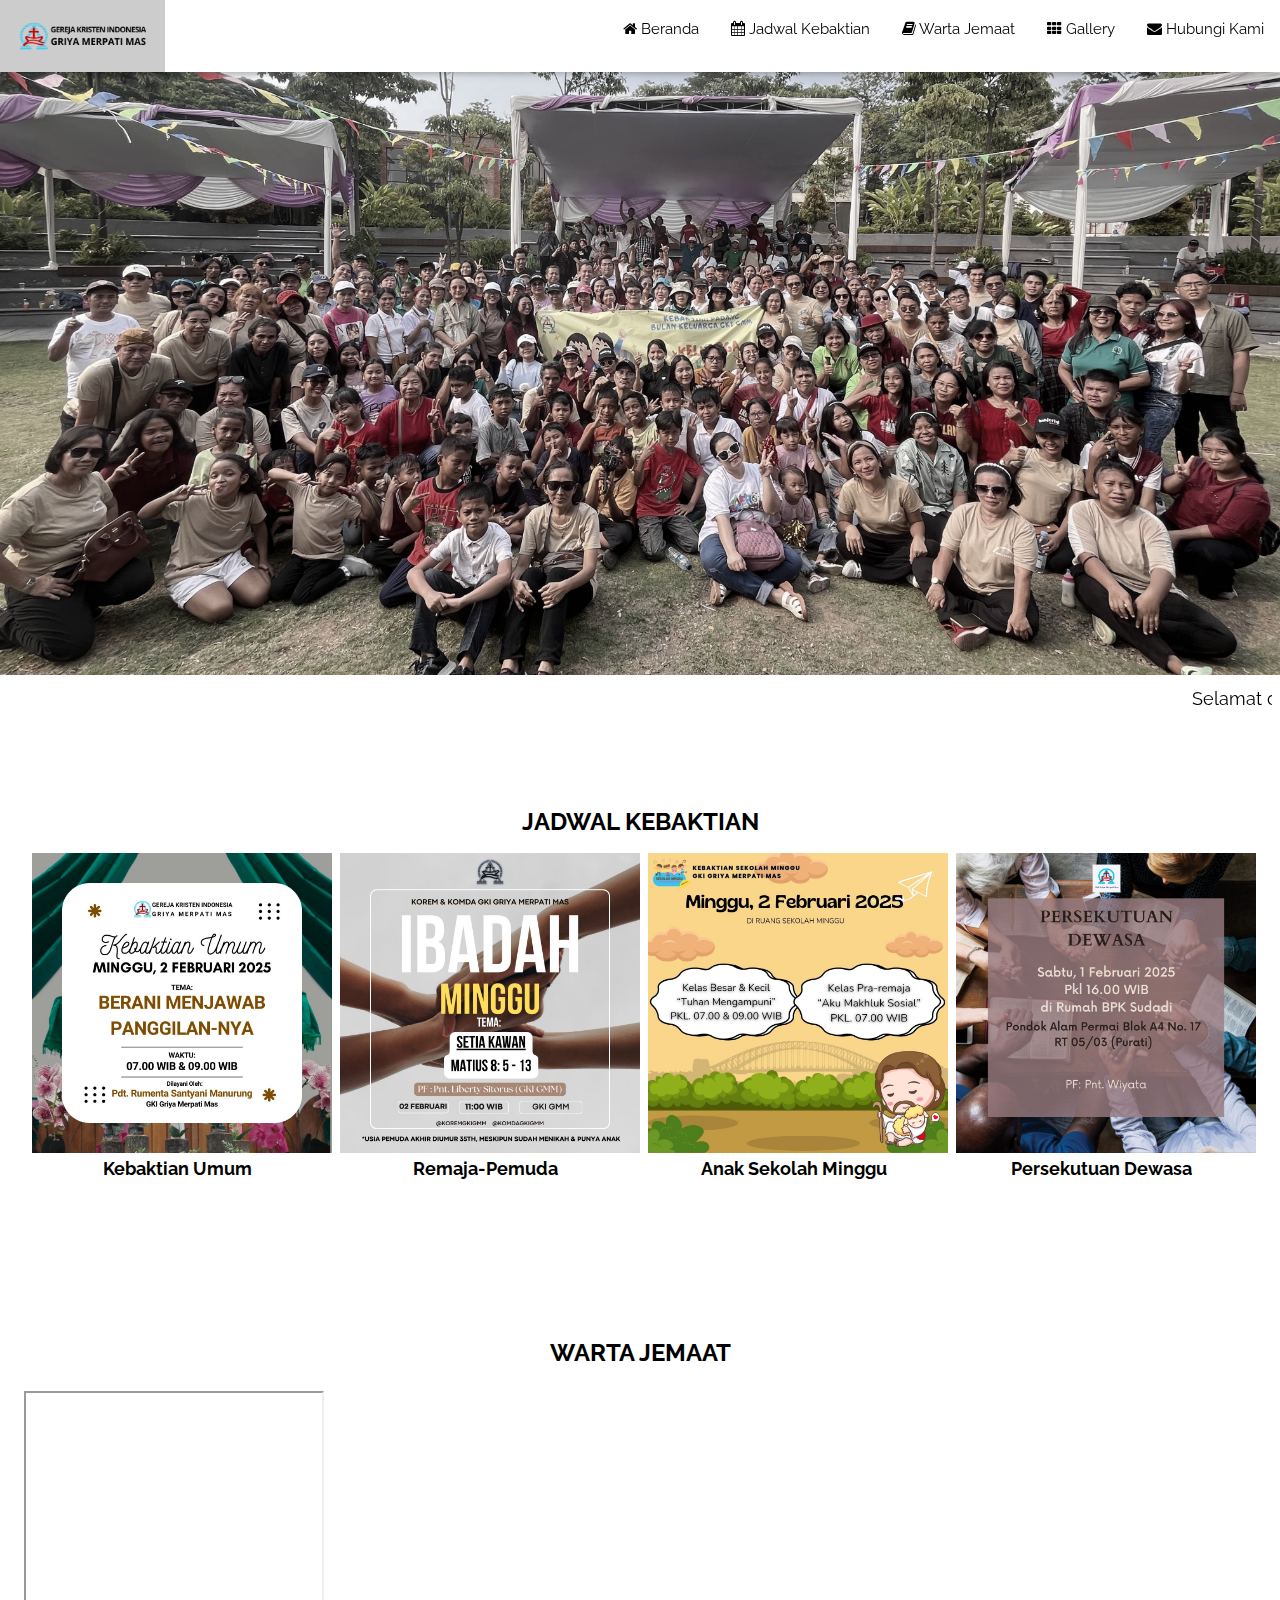
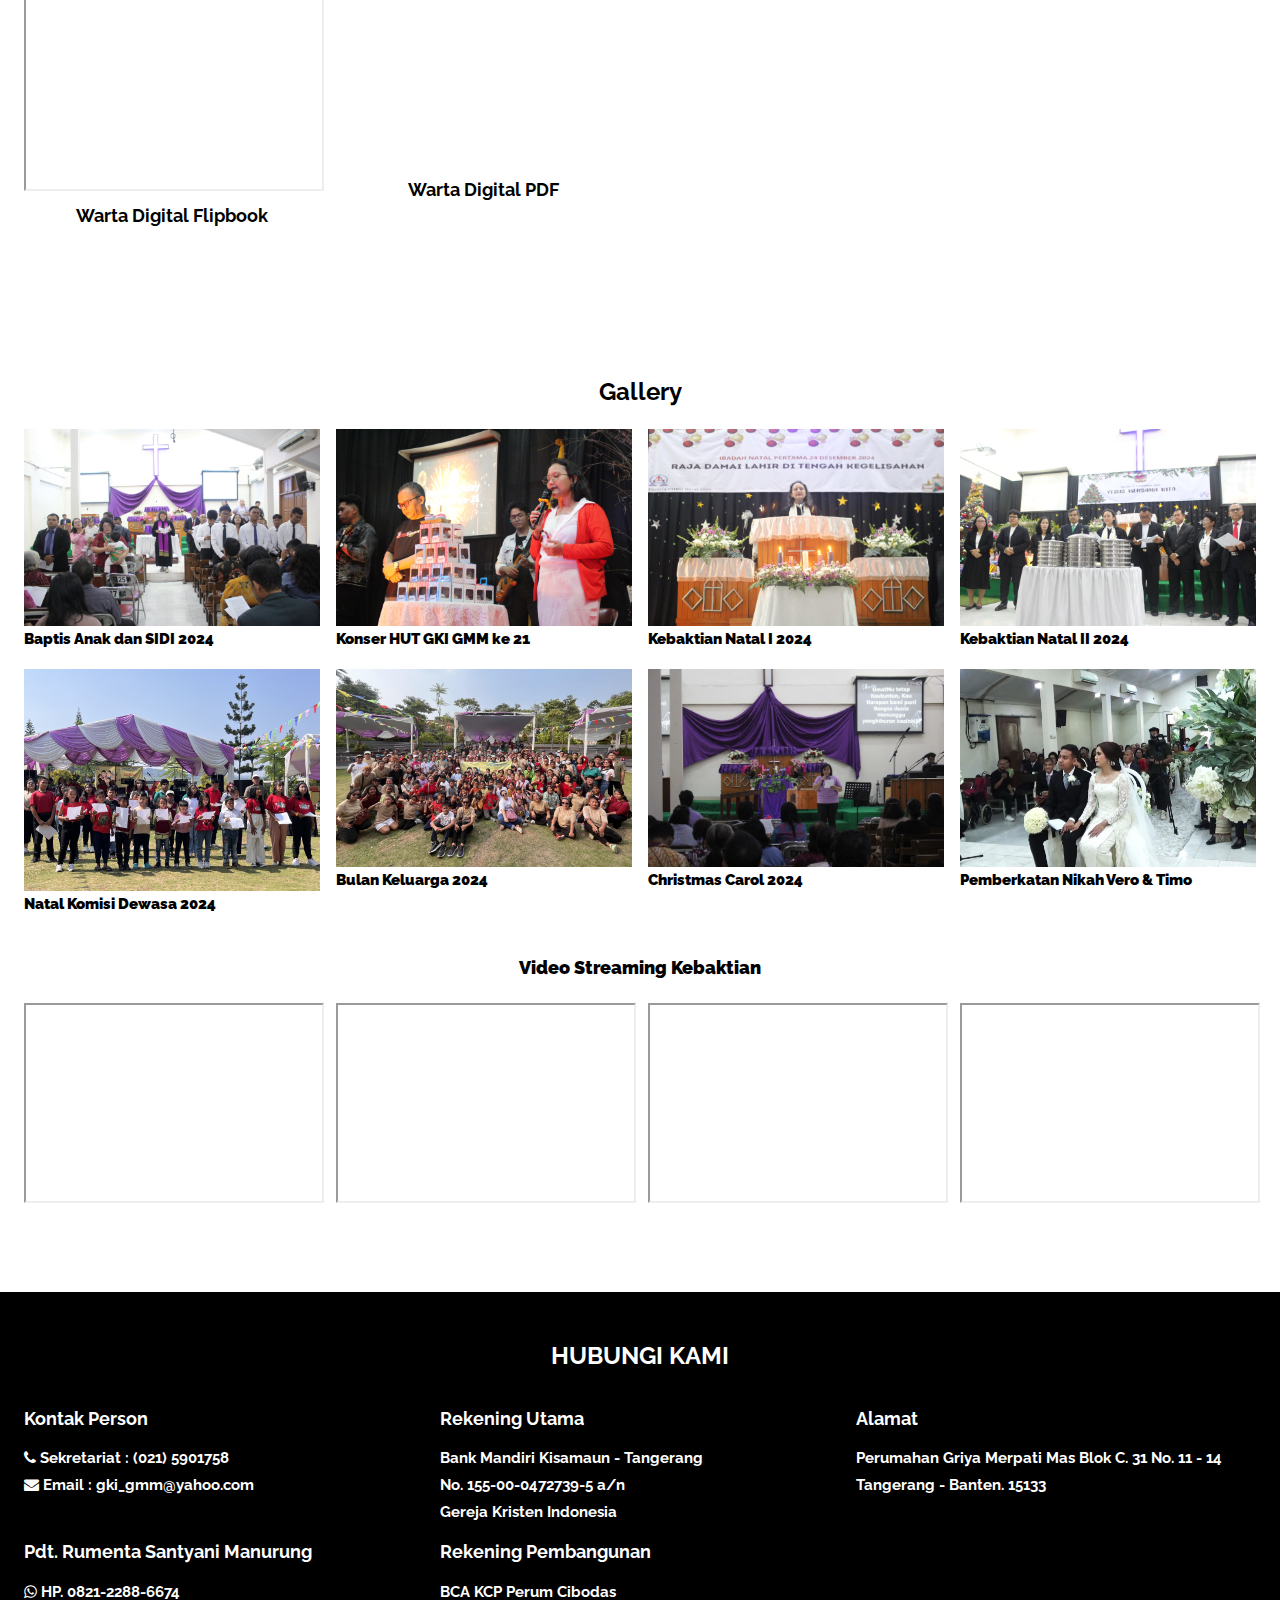
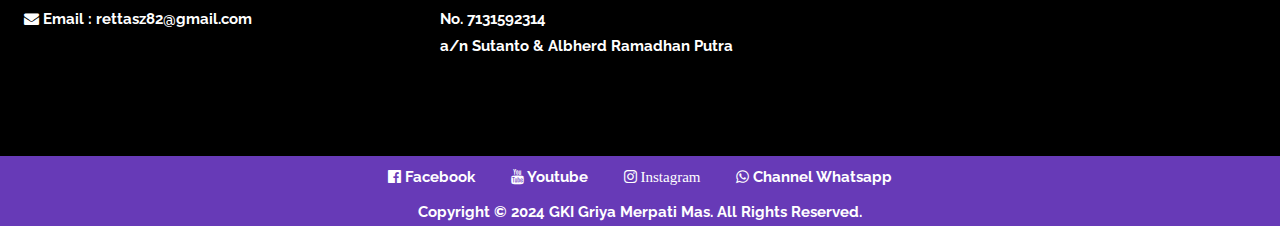
<file: index.html>
<!DOCTYPE html>
<html>
  <head>
    <title>GKI Griya Merpati Mas - Tangerang</title>
    <meta charset="UTF-8">
    <meta name="viewport" content="width=device-width, initial-scale=1">
    <link rel="stylesheet" href="https://www.w3schools.com/w3css/4/w3.css">
    <link rel="stylesheet" href="https://fonts.googleapis.com/css?family=Raleway">
    <link rel="stylesheet" href="https://cdnjs.cloudflare.com/ajax/libs/font-awesome/4.7.0/css/font-awesome.min.css">
    <link rel="icon" type="image/x-icon" href="img/gki.ico">
    <style>
    body,h1,h2,h3,h4,h5,h6 {font-family: "Raleway", sans-serif}

    body, html {
      height: 100%;
      line-height: 1.8;
    }

    /* Full height image header */
    .bgimg-1 {
      background-position: center;
      background-repeat: no-repeat;
      background-size: cover;
      background-image: url("img/gl/6.jpg"); 
      min-height: 75%;
    }

    .w3-bar .w3-button {
      padding: 16px;
    }
    </style>
  </head>
<body>

<!-- Navbar (sit on top) -->
<div class="w3-top">
  <div class="w3-bar w3-white w3-card" id="myNavbar">
    <a href="/home" class="w3-bar-item w3-button w3-wide"><img src="img/logogkipj.png" style="height:40px;"></a>
    <!-- Right-sided navbar links -->
    <div class="w3-right w3-hide-small">
      <a href="#home" class="w3-bar-item w3-button"><i class="fa fa-home"></i> Beranda</a>
      <a href="#kebaktian" class="w3-bar-item w3-button"><i class="fa fa-calendar"></i> Jadwal Kebaktian</a>
      <a href="#warta" class="w3-bar-item w3-button"><i class="fa fa-book"></i> Warta Jemaat</a>
       <!-- <a href="#mj" class="w3-bar-item w3-button"><i class="fa fa-user"></i> Majelis Jemaat</a> -->
      <a href="#gallery" class="w3-bar-item w3-button"><i class="fa fa-th"></i> Gallery</a>
      <a href="#contact" class="w3-bar-item w3-button"><i class="fa fa-envelope"></i> Hubungi Kami</a>
    </div>
    <!-- Hide right-floated links on small screens and replace them with a menu icon -->

    <a href="javascript:void(0)" class="w3-bar-item w3-button w3-right w3-hide-large w3-hide-medium" onclick="w3_open()">
      <i class="fa fa-bars"></i>
    </a>
  </div>
</div>

<!-- Sidebar on small screens when clicking the menu icon -->
<nav class="w3-sidebar w3-bar-block w3-black w3-card w3-animate-left w3-hide-medium w3-hide-large" style="display:none" id="mySidebar">
  <a href="javascript:void(0)" onclick="w3_close()" class="w3-bar-item w3-button w3-large w3-padding-16">Close x</a>
  <a href="#kebaktian" onclick="w3_close()" class="w3-bar-item w3-button">Jadwal Kebaktian</a>
  <a href="#warta" onclick="w3_close()" class="w3-bar-item w3-button">Warta Jemaat</a>
 <!-- <a href="#mj" onclick="w3_close()" class="w3-bar-item w3-button">Majelis Jemaat</a> -->
  <a href="#gallery" onclick="w3_close()" class="w3-bar-item w3-button">Gallery</a>
  <a href="#contact" onclick="w3_close()" class="w3-bar-item w3-button">Hubungi Kami</a>
</nav>



<!-- Header with full-height image -->
<header class="bgimg-1 w3-display-container w3-grayscale-min" id="home">
 
</header>

 <!-- Running Text -->
 <div class="w3-container" style="padding:8px 8px" id="home">
 <div class="px-2 bg-bold w3-large"><marquee class="py-3">Selamat datang di website kami GKI Griya Merpati Mas - Tangerang</marquee>
 </div>

<!-- kebaktian Section -->
<div class="w3-container" style="padding:64px 8px" id="kebaktian">
  <h3 class="w3-center"><b>JADWAL KEBAKTIAN</b></h3>
  <div class="w3-row-padding w3-center" style="margin-top:8px">
    <div class="w3-quarter">
      <img src="img/event/event-1.jpg" style="width:300px;height:300px;">
      <span class="w3-large"><b>Kebaktian Umum</b></span>
    </div>
    <div class="w3-quarter">
      <img src="img/event/event-2.jpg" style="width:300px;height:300px;">
      <span class="w3-large"><b>Remaja-Pemuda</b></span>
      </div>
    <div class="w3-quarter">
      <img src="img/event/event-3.jpg" style="width:300px;height:300px;">
      <span class="w3-large"><b>Anak Sekolah Minggu</b></span>
      </div>
    <div class="w3-quarter">
      <img src="img/event/event-4.jpg" style="width:300px;height:300px;">
      <span class="w3-large"><b>Persekutuan Dewasa</b></span>
      </div>
  </div>
  <!-- <div class="w3-row-padding w3-center" style="margin-top:8px">
    <div class="w3-quarter">
      <img src="img/event/event-5.jpg" style="width:300px;height:300px;">
      <span class="w3-large"><b>Ibadah Christmas Carol</b></span>
    </div>
    <div class="w3-quarter">
      <img src="img/event/event-6.jpg" style="width:300px;height:300px;">
      <span class="w3-large"><b>Natal Anak Sekolah Minggu</b></span>
      </div>
    <div class="w3-quarter">
      <img src="img/event/event-7.jpg" style="width:300px;height:300px;">
      <span class="w3-large"><b>Perayaan Natal</b></span>
      </div>
    <div class="w3-quarter">
      <img src="img/event/event-8.jpg" style="width:300px;height:300px;">
      <span class="w3-large"><b>Ibadah Natal</b></span>
      </div> -->
  </div>
</div>

<div class="w3-container" style="padding:64px 8px" id="warta">
  <h3 class="w3-center"><b>WARTA JEMAAT</b></h3>
  <div class="w3-row-padding w3-center" style="margin-top:16px">
    <div class="w3-quarter">
      <iframe  type="responsive-iframe" src="https://gkigriyamerpatimas.github.io/wartajemaat/mobile/index.html" height="400px" width="300px"></iframe>
      <span class="w3-large"><b>Warta Digital Flipbook</b></span>
    </div>
    <div class="w3-quarter">
      <div style="left: 0; width: 100%; height: 0; position: relative; padding-bottom: 129.4118%;"><iframe src="https://drive.google.com/file/d/1-lX4tLskjZDDXbwVtbEPQo4jo3XYw5v4/preview?usp=embed_googleplus" style="top: 0; left: 0; width: 300px; height: 400px; position: absolute; border: 0;" allowfullscreen></iframe></div>
      <span class="w3-large"><b>Warta Digital PDF</b></span>
    </div>
  </div>
</div>

<!-- mj Section -->
<!--  <div class="w3-container" style="padding:64px 8px" id="mj">
  <h3 class="w3-center"><b>Badan Pelayan Majelis Jemaat</b></h3>
  <div class="w3-row-padding w3-grayscale" style="margin-top:16px">
    <div class="w3-col l3 m6 w3-margin-bottom">
      <div class="w3-card">
        <img src="img/mj/0.jpeg"  alt="mj" style="width:300px;height:300px;">
        <div class="w3-container">
          <span class="w3-opacity">Pendeta GKI Griya Merpati Mas</span>
          </div>
      </div>
    </div>
    <div class="w3-col l3 m6 w3-margin-bottom">
      <div class="w3-card">
        <img src="img/mj/1.jpeg"  alt="mj" style="width:300px;height:300px;">
        <div class="w3-container">
          <span class="w3-opacity">Ketua Umum</span>
          </div>
      </div>
    </div>
    <div class="w3-col l3 m6 w3-margin-bottom">
      <div class="w3-card">
        <img src="img/mj/2.jpeg"  alt="mj" style="width:300px;height:300px;">
        <div class="w3-container">
          <span class="w3-opacity">Sekretaris Umum</span>
          </div>
      </div>
    </div>
    <div class="w3-col l3 m6 w3-margin-bottom">
      <div class="w3-card">
        <img src="img/mj/3.jpeg"  alt="mj" style="width:300px;height:300px;">
        <div class="w3-container">
          <span class="w3-opacity">Wakil Sekretaris Umum</span>
          </div>
      </div>
    </div>
  </div>
</div> -->

<!-- warta Section -->
<div class="w3-container" style="padding:64px 8px" id="gallery">
  <h3 class="w3-center"><b>Gallery</h3>
  <div class="w3-row-padding" style="margin-top:16px">
    <div class="w3-col l3 m6">
      <img src="img/gl/1.JPG" style="width:100%" onclick="onClick(this)" class="w3-hover-opacity">
      <span class="w3-center"><b>Baptis Anak dan SIDI 2024</b></span>
    </div>
    <div class="w3-col l3 m6">
      <img src="img/gl/2.JPG" style="width:100%" onclick="onClick(this)" class="w3-hover-opacity">
      <span class="w3-center"><b>Konser HUT GKI GMM ke 21</b></span>
    </div>
    <div class="w3-col l3 m6">
      <img src="img/gl/3.JPG" style="width:100%" onclick="onClick(this)" class="w3-hover-opacity">
      <span class="w3-center"><b>Kebaktian Natal I 2024</b></span>
    </div>
    <div class="w3-col l3 m6">
      <img src="img/gl/4.JPG" style="width:100%" onclick="onClick(this)" class="w3-hover-opacity">
      <span class="w3-center"><b>Kebaktian Natal II 2024</b></span>
    </div>
  </div>

  <div class="w3-row-padding w3-section">
    <div class="w3-col l3 m6">
      <img src="img/gl/5.JPG" style="width:100%" onclick="onClick(this)" class="w3-hover-opacity">
      <span class="w3-center"><b>Natal Komisi Dewasa 2024</b></span>
    </div>
    <div class="w3-col l3 m6">
      <img src="img/gl/6.jpg" style="width:100%" onclick="onClick(this)" class="w3-hover-opacity">
      <span class="w3-center"><b>Bulan Keluarga 2024</b></span>
    </div>
    <div class="w3-col l3 m6">
      <img src="img/gl/7.jpg" style="width:100%" onclick="onClick(this)" class="w3-hover-opacity">
      <span class="w3-center"><b>Christmas Carol 2024</b></span>
    </div>
    <div class="w3-col l3 m6">
      <img src="img/gl/8.JPG" style="width:100%" onclick="onClick(this)" class="w3-hover-opacity">
      <span class="w3-center"><b>Pemberkatan Nikah Vero & Timo</b></span>
    </div>
  </div>

<div class="w3-row-padding w3-section">
  <p class="w3-center w3-large"><b>Video Streaming Kebaktian</b></p>
  <div class="w3-col l3 m6">
    <iframe width="300" height="200" src="https://www.youtube.com/embed/ckW1KhsPAsI"></iframe>
  </div>
  <div class="w3-col l3 m6">
    <iframe width="300" height="200" src="https://www.youtube.com/embed/uLbjAGYvK7M"></iframe>
  </div>
  <div class="w3-col l3 m6">
    <iframe width="300" height="200" src="https://www.youtube.com/embed/feaX1Hoteko"></iframe>
  </div>
  <div class="w3-col l3 m6">
    <iframe width="300" height="200" src="https://www.youtube.com/embed/LgYR_7OS8jY"></iframe>
  </div>
</div>

</div>

<!-- Modal for full size images on click-->
<div id="modal01" class="w3-modal w3-black" onclick="this.style.display='none'">
  <span class="w3-button w3-xxlarge w3-black w3-padding-large w3-display-topright" title="Close Modal Image">×</span>
  <div class="w3-modal-content w3-animate-zoom w3-center w3-transparent w3-padding-64">
    <img id="img01" class="w3-image">
    <span id="caption" class="w3-opacity w3-large"></span>
  </div>
</div>

 <!-- Contact Section -->
 <div class="w3-container w3-black" style="padding:32px 8px" id="contact">
  <h3 class="w3-center"><b>HUBUNGI KAMI</b></h3>
  <div class="w3-row-padding w3-section">
    <div class="w3-col l4 m4">
    <h5><b>Kontak Person</b></h5>
    <span>
    <i class="fa fa-phone w3-hover-opacity"></i> Sekretariat : (021) 5901758</a><br>
    <i class="fa fa-envelope w3-hover-opacity"></i>  Email : gki_gmm@yahoo.com</a>
    <br>
    <br>
    <h5><b>Pdt. Rumenta Santyani Manurung</b></h5>
    <i class="fa fa-whatsapp w3-hover-opacity"></i>  HP. 0821-2288-6674</a><br>
    <i class="fa fa-envelope w3-hover-opacity"></i>  Email : rettasz82@gmail.com</a>
    </span>
      </div>
      <div class="w3-col l4 m4">
        <h5><b>Rekening Utama</b></h5>
          <span>
          Bank Mandiri Kisamaun - Tangerang <br>
          No. 155-00-0472739-5 a/n <br>
          Gereja Kristen Indonesia  <br>
          <h5><b>Rekening Pembangunan</b></h5>
          BCA KCP Perum Cibodas<br>
          No. 7131592314<br>
          a/n Sutanto &
          Albherd Ramadhan Putra       
          </span></div>

<div class="w3-col l4 m4">
<h5><b>Alamat</b></h5>
<span>Perumahan Griya Merpati Mas Blok C. 31 No. 11 - 14 Tangerang - Banten. 15133</span>
<iframe class="responsive-iframe" src="https://www.google.com/maps/embed?pb=!1m18!1m12!1m3!1d3966.675283362077!2d106.57516651048361!3d-6.174209993787363!2m3!1f0!2f0!3f0!3m2!1i1024!2i768!4f13.1!3m3!1m2!1s0x2e69ffa89c40930d%3A0xf098ab033c0b864b!2sGKI%20Griya%20Merpati%20Mas!5e0!3m2!1sid!2sid!4v1731654695330!5m2!1sid!2sid" height="200" style="border:0;" allowfullscreen="" loading="lazy" referrerpolicy="no-referrer-when-downgrade"></iframe>
</div>

</div>
</div>

<!-- Footer. This section contains an ad for W3Schools Spaces. You can leave it to support us. -->
<footer class="w3-center w3-deep-purple w3-padding-12">
    <span><a href="https://facebook.com/gki.gmm" target="_blank" class="w3-button"><i class="fa fa-facebook-official w3-hover-opacity"></i>  Facebook</a>
    <a href="https://www.youtube.com/@gkigmm" target="_blank" class="w3-button"><i class="fa fa-youtube w3-hover-opacity"></i>  Youtube</a>
    <a href="https://www.instagram.com/komdagkigmm" target="_blank" class="w3-button"><i class="fa fa-instagram w3-hover-opacity">  Instagram</i></a>
    <a href="https://whatsapp.com/channel/0029VapHnUnL7UVaqcyDMB3v" target="_blank" class="w3-button"><i class="fa fa-whatsapp w3-hover-opacity"></i>  Channel Whatsapp</a>
  </span>
  <br>
<span>Copyright © 2024 GKI Griya Merpati Mas. All Rights Reserved.</span>
 </footer>
 
<script>
// Modal Image Gallery
function onClick(element) {
  document.getElementById("img01").src = element.src;
  document.getElementById("modal01").style.display = "block";
  var captionText = document.getElementById("caption");
  captionText.innerHTML = element.alt;
}


// Toggle between showing and hiding the sidebar when clicking the menu icon
var mySidebar = document.getElementById("mySidebar");

function w3_open() {
  if (mySidebar.style.display === 'block') {
    mySidebar.style.display = 'none';
  } else {
    mySidebar.style.display = 'block';
  }
}

// Close the sidebar with the close button
function w3_close() {
    mySidebar.style.display = "none";
}
</script>

</body>
</html>
</file>
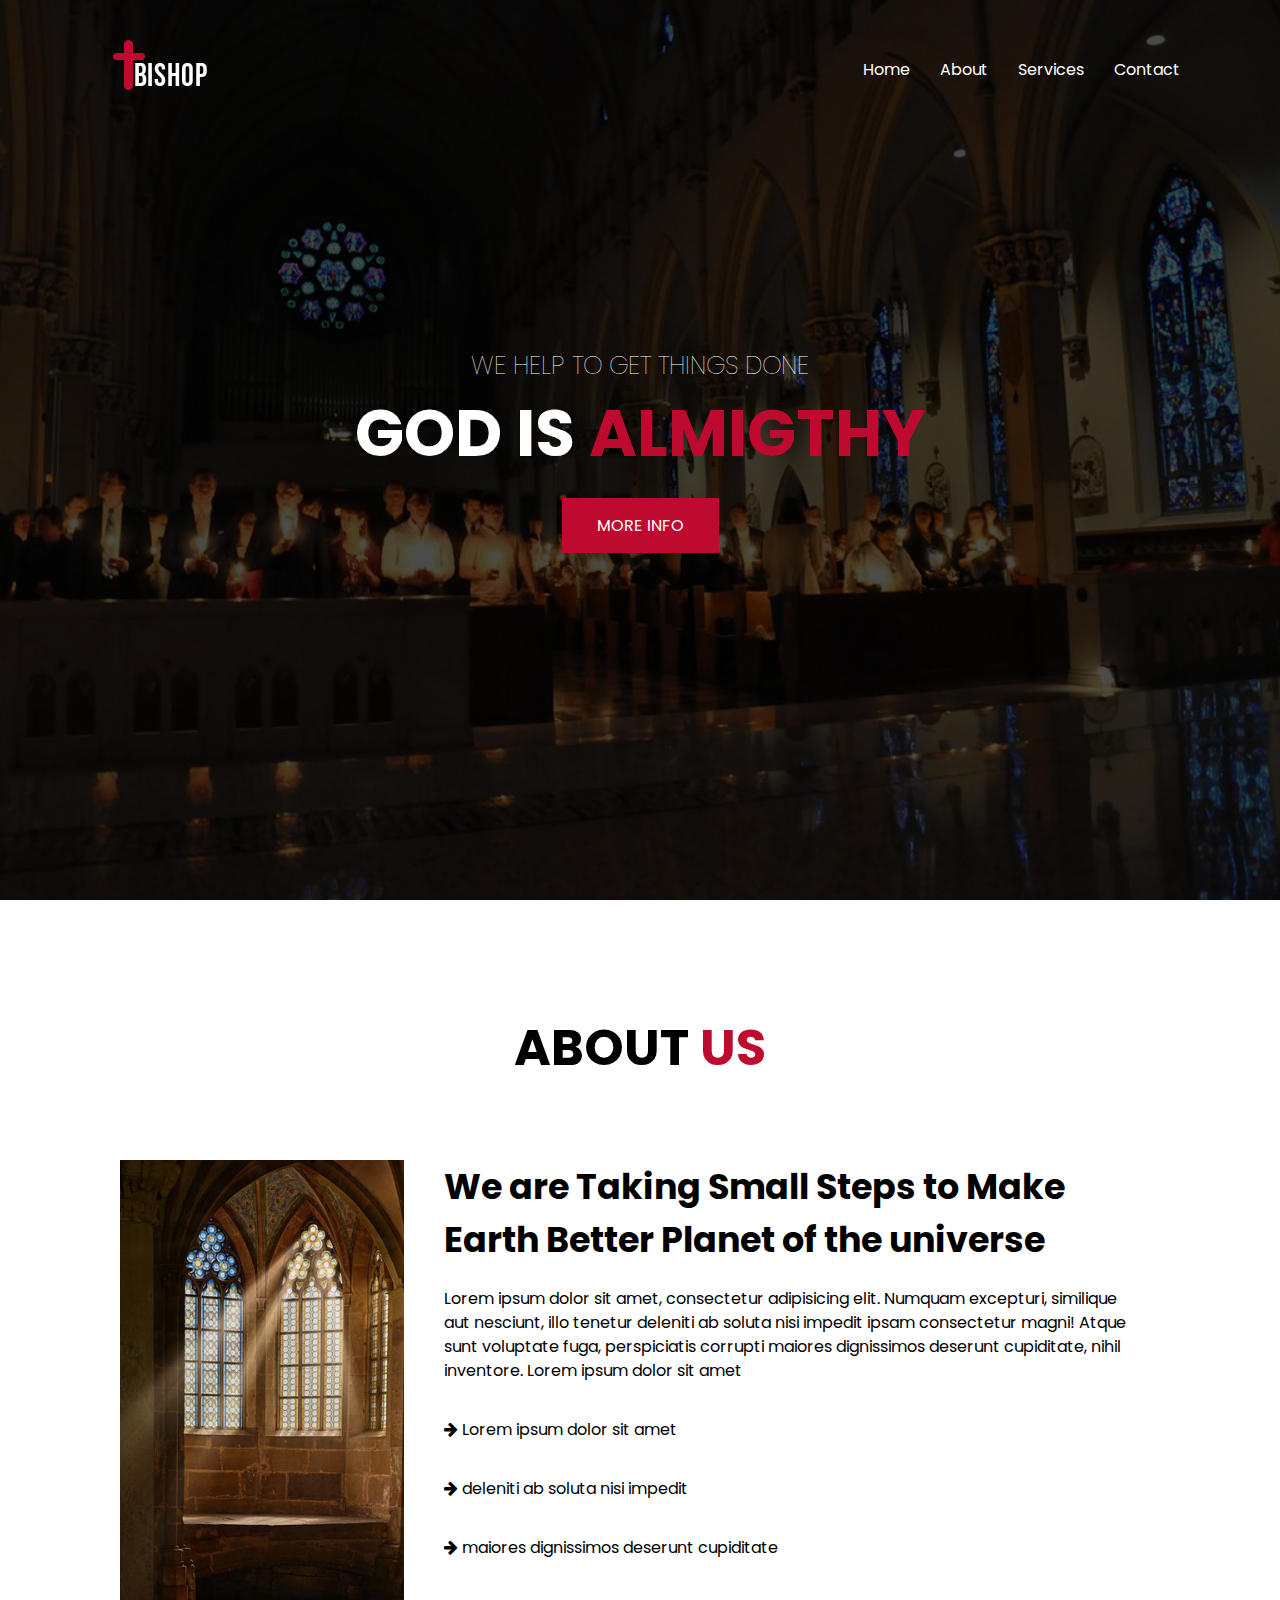
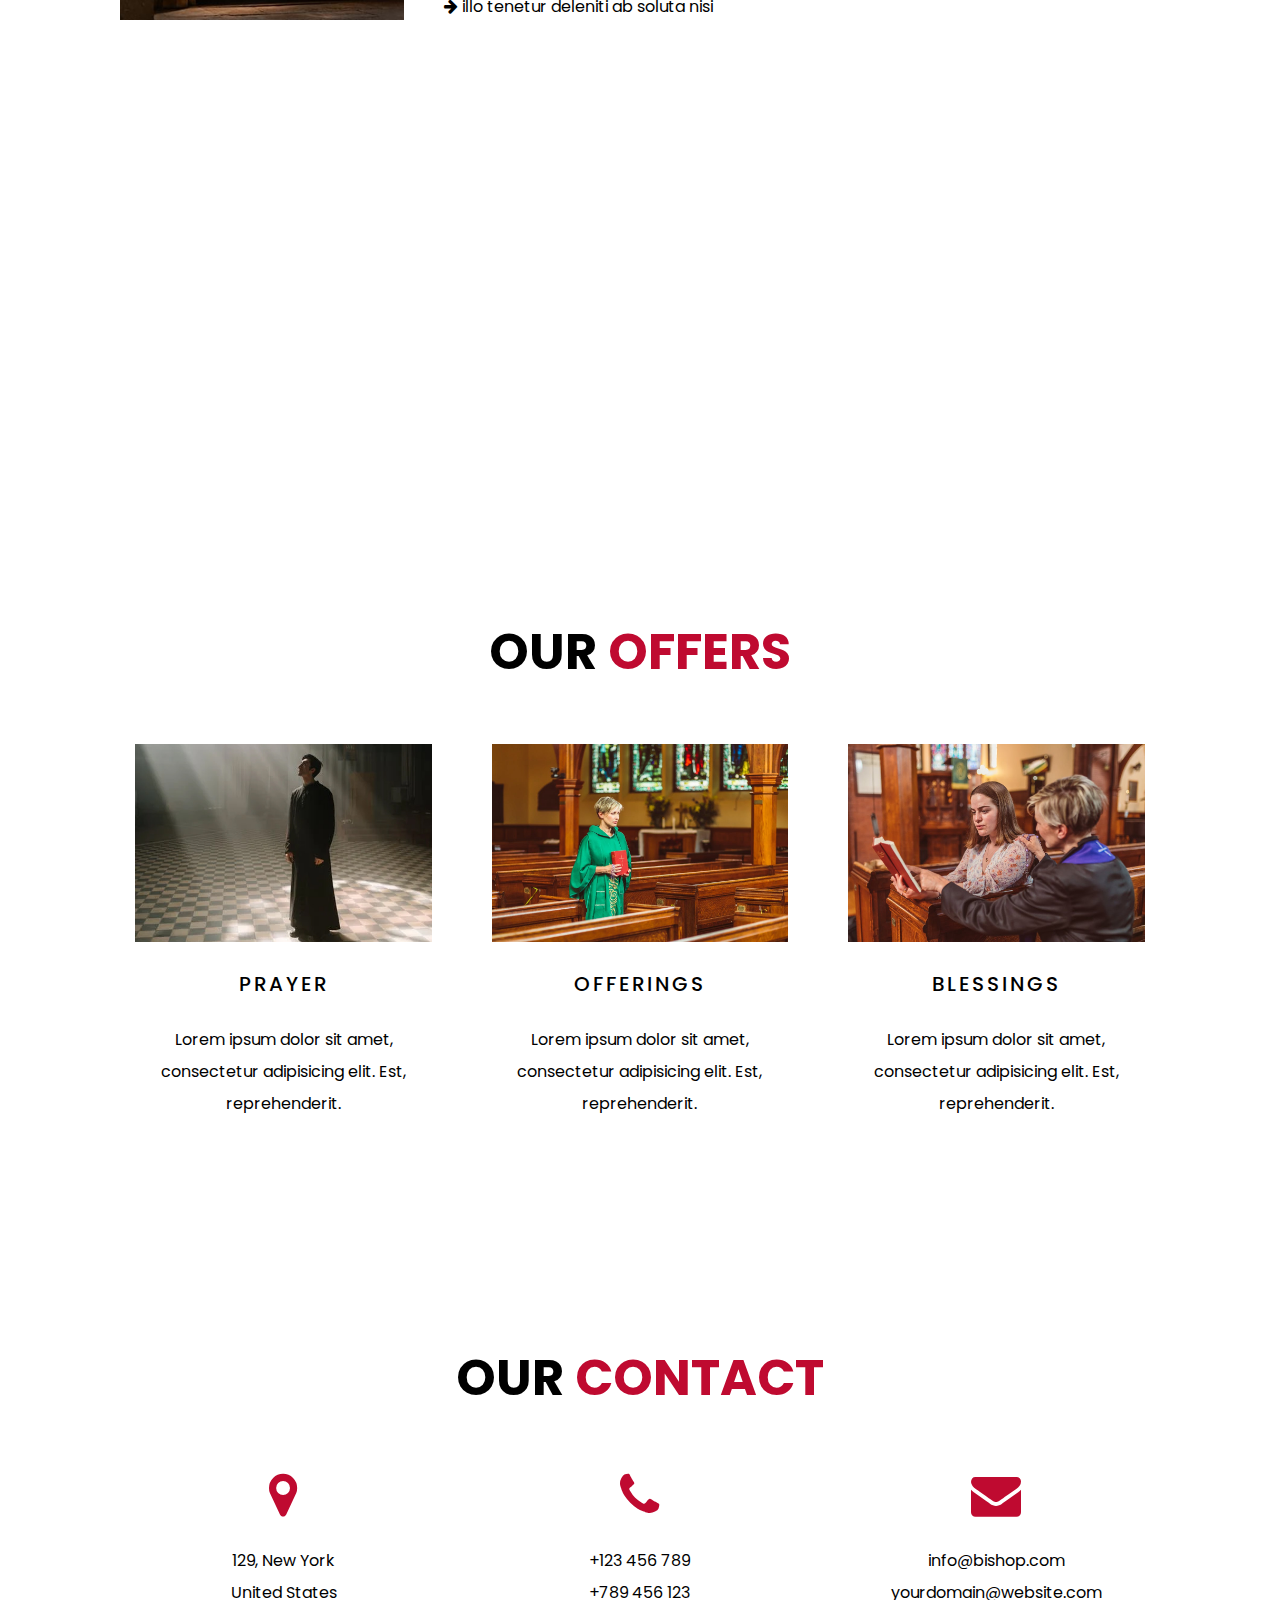
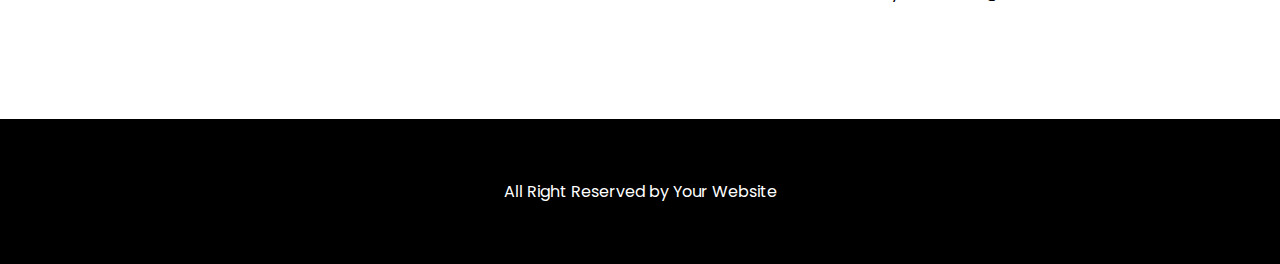
<file: church-website/index.html>
<!DOCTYPE html>
<html lang="en">
<!--divinectorweb.com-->
<head>
	<meta charset="UTF-8">
	<title>Responsive HTML Church Website Template | CSS Flexbox Layout</title>
	<link href="https://fonts.googleapis.com/css2?family=Poppins:wght@100;400;500&display=swap" rel="stylesheet">
	<link href="http://maxcdn.bootstrapcdn.com/font-awesome/4.6.0/css/font-awesome.min.css" rel="stylesheet">
	<link href="style.css" rel="stylesheet">
</head>
<body>
	<header>
		<h2><a href="#"><img alt="" src="images/logo.png"></a></h2>
		<ul class="nav">
			<li>
				<a href="#">Home</a>
			</li>
			<li>
				<a href="#about">About</a>
			</li>
			<li>
				<a href="#services">Services</a>
			</li>
			<li>
				<a href="#contact">Contact</a>
			</li>
		</ul>
	</header>
	<section class="banner-area">
		<div class="banner-img"></div>
		<h3>We Help to get things Done</h3>
		<h1>God is <span>Almigthy</span></h1><a class="banner-btn" href="#">More Info</a>
	</section>
	<section class="about-area" id="about">
		<h3 class="section-title">About <span>Us</span></h3>
		<ul class="about-content">
			<li class="about-left"></li>
			<li class="about-right">
				<h2>We are Taking Small Steps to Make Earth Better Planet of the universe</h2>
				<p>Lorem ipsum dolor sit amet, consectetur adipisicing elit. Numquam excepturi, similique aut nesciunt, illo tenetur deleniti ab soluta nisi impedit ipsam consectetur magni! Atque sunt voluptate fuga, perspiciatis corrupti maiores dignissimos deserunt cupiditate, nihil inventore. Lorem ipsum dolor sit amet</p>
				<p><i class="fa fa-arrow-right"></i> Lorem ipsum dolor sit amet</p>
				<p><i class="fa fa-arrow-right"></i> deleniti ab soluta nisi impedit</p>
				<p><i class="fa fa-arrow-right"></i> maiores dignissimos deserunt cupiditate</p>
				<p><i class="fa fa-arrow-right"></i> illo tenetur deleniti ab soluta nisi</p>
			</li>
		</ul>
	</section>
	<section class="msg-area">
		<div class="msg-content">
			<h2>Quote of the day</h2>
			<p>"Lorem ipsum dolor sit amet, consectetur adipisicing elit. Numquam excepturi, similique aut nesciunt, illo tenetur deleniti ab soluta"</p>
		</div>
	</section>
	<section class="services-area" id="services">
		<h3 class="section-title">Our <span>Offers</span></h3>
		<ul class="services-content">
			<li>
				<img alt="" src="images/1.jpg">
				<h4>Prayer</h4>
				<p>Lorem ipsum dolor sit amet, consectetur adipisicing elit. Est, reprehenderit.</p>
			</li>
			<li>
				<img alt="" src="images/3.jpg">
				<h4>offerings</h4>
				<p>Lorem ipsum dolor sit amet, consectetur adipisicing elit. Est, reprehenderit.</p>
			</li>
			<li>
				<img alt="" src="images/4.jpg">
				<h4>Blessings</h4>
				<p>Lorem ipsum dolor sit amet, consectetur adipisicing elit. Est, reprehenderit.</p>
			</li>
		</ul>
	</section>
	<section class="contact-area" id="contact">
		<h3 class="section-title">Our <span>Contact</span></h3>
		<ul class="contact-content">
			<li>
				<i class="fa fa-map-marker"></i>
				<p>129, New York<br>
				United States</p>
			</li>
			<li>
				<i class="fa fa-phone"></i>
				<p>+123 456 789<br>
				+789 456 123</p>
			</li>
			<li>
				<i class="fa fa-envelope"></i>
				<p>info@bishop.com<br>
				yourdomain@website.com</p>
			</li>
		</ul>
	</section>
	<footer>
		<p>All Right Reserved by Your Website</p>
	</footer>
</body>
</html>
</file>
<file: church-website/style.css>
* {
	margin: 0;
	padding: 0;
	box-sizing: border-box;
}
html {
	scroll-behavior: smooth;
}
body {
	font-family: poppins;
}
ul, ul.nav {
	list-style: none;
}
a {
	text-decoration: none;
	cursor: pointer;
	color: inherit;
}
header {
	position: absolute;
	top: 0;
	left: 0;
	z-index: 10;
	width: 100%;
	display: -webkit-flex;
	display: -moz-flex;
	display: -ms-flex;
	display: -o-flex;
	display: flex;
	justify-content: space-between;
	align-items: center;
	color: #fff;
	padding: 35px 100px 0;
}
header h2 span {
	color: #bf0a30;
}
header ul.nav {
	display: -webkit-flex;
	display: -moz-flex;
	display: -ms-flex;
	display: -o-flex;
	display: flex;
}
header ul.nav li {
	margin: 0 15px;
}
header ul.nav li:first-child {
	margin-left: 0;
}
header ul.nav li:last-child {
	margin-right: 0;
}
@media(max-width:1000px) {
	header {
		padding: 20px 50px;
	}
}
@media (max-width:700px) {
	header {
		flex-direction: column;
	}
	header h2 {
		margin-bottom: 15px;
	}
	header ul.nav li {
		margin: 0 7px;
	}
	.about-right p {
		display: none;
	}
}
/*banner area*/

section {
	display: -webkit-flex;
	display: -moz-flex;
	display: -ms-flex;
	display: -o-flex;
	display: flex;
	flex-direction: column;
	align-items: center;
	padding: 110px 100px;
	color: #000;
}
@media (max-width:1000px) {
	section {
		padding: 100px 50px;
	}
}
@media (max-width:600px) {
	section {
		padding: 125px 30px;
	}
}
section p {
	max-width: 800px;
	text-align: center;
	margin-bottom: 35px;
	padding: 0 20px;
	line-height: 2;
}
.banner-area {
	position: relative;
	justify-content: center;
	min-height: 100vh;
	color: #fff;
	text-align: center;
}
.banner-area .banner-img {
	background-image: url(images/a1.jpeg);
	position: absolute;
	top: 0;
	left: 0;
	width: 100%;
	height: 100%;
	-webkit-background-size: cover;
	background-size: cover;
	z-index: -1;
	background-position: center center;
}
.banner-area .banner-img::after {
	content: '';
	position: absolute;
	top: 0;
	left: 0;
	width: 100%;
	height: 100%;
	background-color: #000;
	opacity: .7;
}
.banner-area h1 {
	margin-bottom: 15px;
	font-size: 65px;
	text-transform: uppercase;
}
.banner-area h1 span {
	color: #bf0a30;
}
.banner-area h3 {
	font-size: 25px;
	font-weight: 100;
	text-transform: uppercase;
}
.banner-area a.banner-btn {
	padding: 15px 35px;
	background: #bf0a30;
	text-transform: uppercase;
}
@media (max-width:800px) {
	.banner-area {
		min-height: 600px;
	}
	.banner-area h1 {
		font-size: 27px;
	}
	.banner-area h3 {
		font-size: 20px;
	}
	.banner-area a.banner-btn {
		padding: 8px 20px;
	}
}
/*about area*/

ul.about-content {
	width: 100%;
	display: -webkit-flex;
	display: -moz-flex;
	display: -ms-flex;
	display: -o-flex;
	display: flex;
	flex-wrap: wrap;
	justify-content: center;
}
.about-content li {
	padding: 20px;
	height: 500px;
	background-clip: content-box;
	-webkit-background-size: cover;
	background-size: cover;
	background-position: center;
}
.about-left {
	flex-basis: 30%;
	background-image: url(images/2.jpg);
}
.about-right {
	flex-basis: 70%;
}
.about-right h2 {
	font-size: 35px;
}
.about-area p {
	max-width: 800px;
	margin-bottom: 35px;
	line-height: 1.5;
	text-align: left;
	padding-left: 0;
}
.section-title {
	text-transform: uppercase;
	font-size: 50px;
	margin-bottom: 5%;
}
.section-title span {
	color: #bf0a30;
}
.about-right h2 {
	margin-bottom: 3%;
}
.about-btn {
	padding: 15px 35px;
	background: #bf0a30;
	border-radius: 50px;
	text-transform: uppercase;
	color: #fff;
}
@media (max-width: 1000px) {
	.section-title {
		font-size: 35px;
	}
	.about-left, .about-right {
		flex-basis: 100%;
	}
	.about-content li {
		padding: 8px;
	}
}
/*msg area*/

.msg-area {
	background: linear-gradient(rgba(0, 0, 0, 0.8), rgba(0, 0, 0, 0.8)), url(images/a2.jpeg);
	-webkit-background-size: cover;
	background-size: cover;
	background-position: center center;
	background-attachment: fixed;
	color: #fff;
	text-align: center;
}
/*service area*/

ul.services-content {
	width: 100%;
	display: -webkit-flex;
	display: -moz-flex;
	display: -ms-flex;
	display: -o-flex;
	display: flex;
	flex-wrap: wrap;
	justify-content: center;
}
.services-content li {
	padding: 0 30px;
	flex-basis: 33%;
	text-align: center;
}
.services-content img {
	width: 100%;
	margin-bottom: 20px;
}
.services-content li h4 {
	font-size: 20px;
	margin-bottom: 25px;
	text-transform: uppercase;
	font-weight: 500;
	letter-spacing: 3px;
}
.services-content li p {
	margin: 0;
}
@media (max-width:1000px) {
	.services-content li {
		flex-basis: 100%;
		margin-bottom: 65px;
	}
	.services-content li:last-child {
		margin-bottom: 0;
	}
	.services-content li p {
		padding: 0;
	}
}
/*contact area*/

ul.contact-content {
	width: 100%;
	display: -webkit-flex;
	display: -moz-flex;
	display: -ms-flex;
	display: -o-flex;
	display: flex;
	flex-wrap: wrap;
	justify-content: center;
}
.contact-content li {
	padding: 0 30px;
	flex-basis: 33%;
	text-align: center;
}
.contact-content li i {
	font-size: 50px;
	color: #bf0a30;
	margin-bottom: 25px;
}
.contact-content li p {
	margin: 0;
}
@media (max-width: 1000px) {
	.contact-content li {
		flex-basis: 100%;
		margin-bottom: 65px;
	}
	.contact-content li:last-child {
		margin-bottom: 0;
	}
	.contact-content li p {
		padding: 0;
	}
}
/*footer*/

footer {
	display: -webkit-flex;
	display: -moz-flex;
	display: -ms-flex;
	display: -o-flex;
	display: flex;
	flex-direction: column;
	align-items: center;
	text-align: center;
	color: #fff;
	background-color: #000;
	padding: 60px 0;
}
</file>
